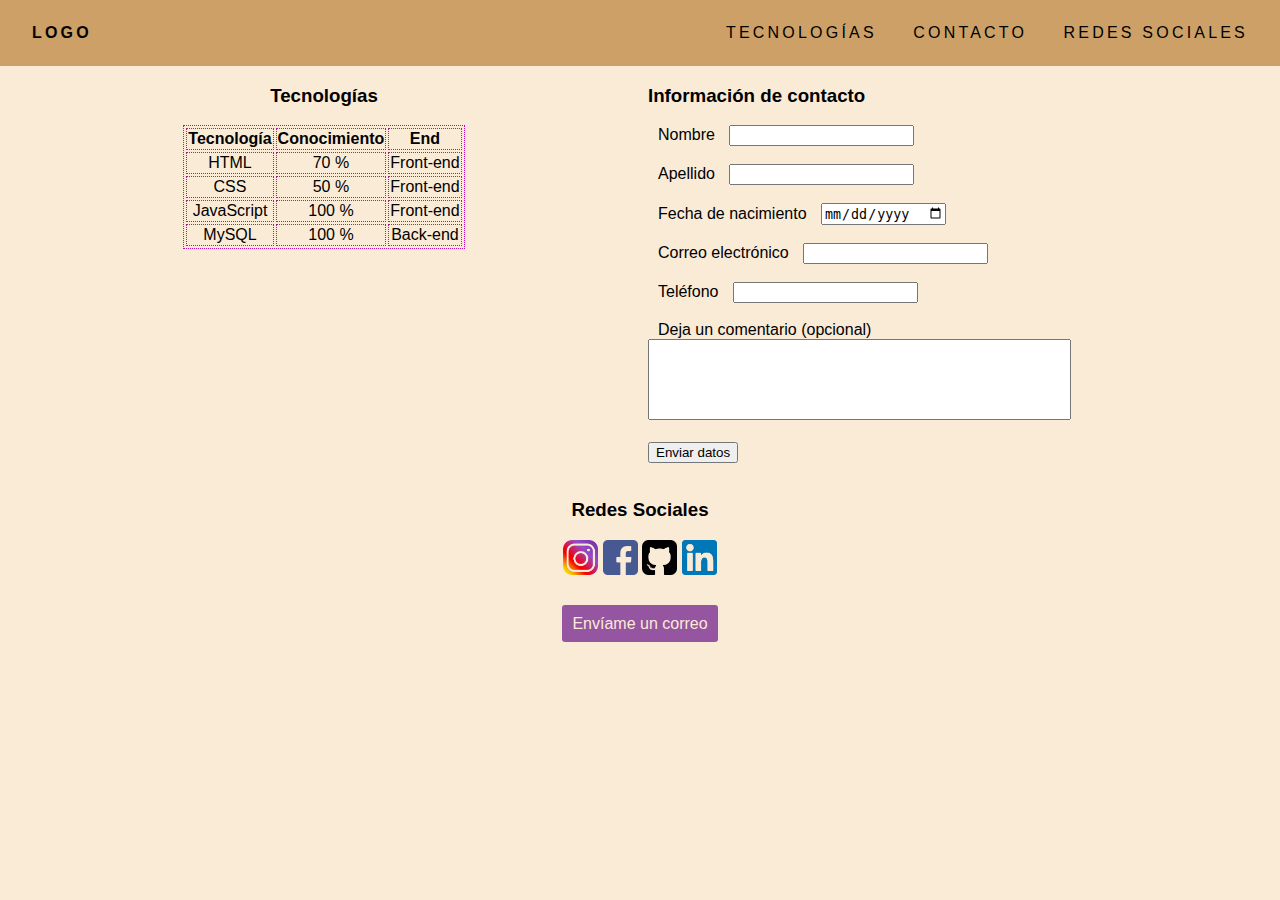
<file: index.html>
<!DOCTYPE html>
<html lang="en">
  <head>
    <meta charset="UTF-8" />
    <meta http-equiv="X-UA-Compatible" content="IE=edge" />
    <meta name="viewport" content="width=device-width, initial-scale=1.0" />

    <title>Portafolio</title>
    <link rel="stylesheet" href="/styles/main.css" />
  </head>
  <body>
    <div class="App">
      <!-- Hacemos divisor para nuestro navbar -->
      <!-- Etiqueta de navbar  -->
      <nav>
        <!-- Divisor para nuestro logo -->
        <div class="logo">Logo</div>
        <!-- Divisor para nuestros links -->
        <div class="links">
          <a href="">Tecnologías</a>
          <a href="">Contacto</a>
          <a href="">Redes Sociales</a>
        </div>
      </nav>

      <div class="content">
        <div class="table-tec">
          <h3>Tecnologías</h3>

          <table>
            <thead>
              <tr>
                <th>Tecnología</th>
                <th>Conocimiento</th>
                <th>End</th>
              </tr>
            </thead>

            <tbody>
              <tr>
                <td>HTML</td>
                <td>70 %</td>
                <td>Front-end</td>
              </tr>
              <tr>
                <td>CSS</td>
                <td>50 %</td>
                <td>Front-end</td>
              </tr>
              <tr>
                <td>JavaScript</td>
                <td>100 %</td>
                <td>Front-end</td>
              </tr>
              <tr>
                <td>MySQL</td>
                <td>100 %</td>
                <td>Back-end</td>
              </tr>
            </tbody>
          </table>
        </div>

        <div class="contact-form">
          <h3>Información de contacto</h3>

          <form>
            <label for="fname">Nombre</label>
            <input type="text" id="fname" /><br /><br />

            <label for="lname">Apellido</label>
            <input type="text" id="lname" /><br /><br />

            <label for="age">Fecha de nacimiento</label>
            <input type="date" id="age" /><br /><br />

            <label for="mail">Correo electrónico</label>
            <input type="email" id="mail" /><br /><br />

            <label for="phone">Teléfono</label>
            <input type="tel" id="phone" /><br /><br />

            <label for="mensaje">Deja un comentario (opcional)</label><br />
            <textarea id="mensaje" rows="5" cols="50"></textarea>

            <br /><br />

            <input type="submit" value="Enviar datos" />
          </form>

          <br />
        </div>
      </div>

      <footer class="main-footer">
        <h3>Redes Sociales</h3>

        <a href="https://www.instagram.com/mariana.raac/" target="_blank">
          <img src="/public/icons/Instagram.png" height="35px" class="redes" />
        </a>

        <a
          href="https://www.facebook.com/profile.php?id=100072406339002"
          target="_blank"
        >
          <img src="/public/icons/Facebook.png" height="35px" class="redes" />
        </a>

        <a href="https://github.com/marianaAcosta9" target="_blank">
          <img src="/public/icons/Github.png" height="35px" class="redes" />
        </a>

        <a
          href="https://www.linkedin.com/in/mariana-rm-acosta/"
          target="_blank"
        >
          <img src="/public/icons/Linkedin.png" height="35px" class="redes" />
        </a>

        <br /><br /><br />

        <a href="mailto:maria.ramirezacosta9@gmail.com" class="mail"
          >Envíame un correo</a
        >

        <br /><br />
      </footer>
    </div>

    <script src="/js/main.js"></script>
  </body>
</html>
</file>
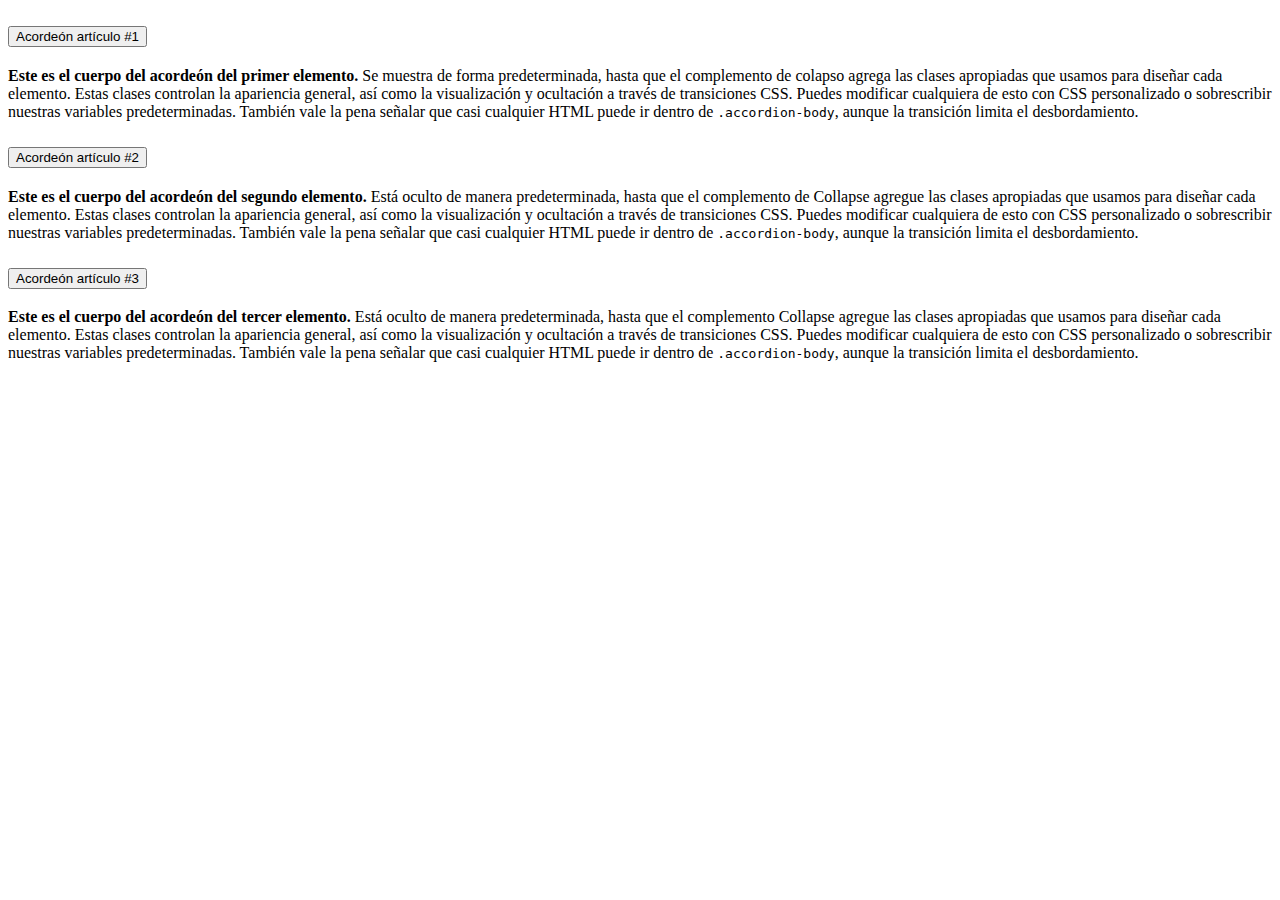
<file: ejemplo.html>
<!DOCTYPE html>
<html lang="en">
<head>
  <meta charset="UTF-8">
  <meta http-equiv="X-UA-Compatible" content="IE=edge">
  <meta name="viewport" content="width=device-width, initial-scale=1.0">  
  <link href="https://cdn.jsdelivr.net/npm/bootstrap@5.1.3/dist/css/bootstrap.min.css" rel="stylesheet" integrity="sha384-1BmE4kWBq78iYhFldvKuhfTAU6auU8tT94WrHftjDbrCEXSU1oBoqyl2QvZ6jIW3" crossorigin="anonymous">
  <script src="https://cdn.jsdelivr.net/npm/bootstrap@5.1.3/dist/js/bootstrap.bundle.min.js" integrity="sha384-ka7Sk0Gln4gmtz2MlQnikT1wXgYsOg+OMhuP+IlRH9sENBO0LRn5q+8nbTov4+1p" crossorigin="anonymous"></script>
  <title>Document</title>
</head>
<body>
  <div class="container">
    <div class="row">
      <div class="col">
        
        <div class="accordion" id="accordionExample">
          <div class="accordion-item">
            <h2 class="accordion-header" id="headingOne">
              <button class="accordion-button" type="button" data-bs-toggle="collapse" data-bs-target="#collapseOne" aria-expanded="true" aria-controls="collapseOne">
                Acordeón artículo #1
              </button>
            </h2>
            <div id="collapseOne" class="accordion-collapse collapse show" aria-labelledby="headingOne" data-bs-parent="#accordionExample">
              <div class="accordion-body">
                <strong>Este es el cuerpo del acordeón del primer elemento.</strong> Se muestra de forma predeterminada, hasta que el complemento de colapso agrega las clases apropiadas que usamos para diseñar cada elemento. Estas clases controlan la apariencia general, así como la visualización y ocultación a través de transiciones CSS. Puedes modificar cualquiera de esto con CSS personalizado o sobrescribir nuestras variables predeterminadas. También vale la pena señalar que casi cualquier HTML puede ir dentro de <code>.accordion-body</code>, aunque la transición limita el desbordamiento.
              </div>
            </div>
          </div>
          <div class="accordion-item">
            <h2 class="accordion-header" id="headingTwo">
              <button class="accordion-button collapsed" type="button" data-bs-toggle="collapse" data-bs-target="#collapseTwo" aria-expanded="false" aria-controls="collapseTwo">
                Acordeón artículo #2
              </button>
            </h2>
            <div id="collapseTwo" class="accordion-collapse collapse" aria-labelledby="headingTwo" data-bs-parent="#accordionExample">
              <div class="accordion-body">
                <strong>Este es el cuerpo del acordeón del segundo elemento.</strong> Está oculto de manera predeterminada, hasta que el complemento de Collapse agregue las clases apropiadas que usamos para diseñar cada elemento. Estas clases controlan la apariencia general, así como la visualización y ocultación a través de transiciones CSS. Puedes modificar cualquiera de esto con CSS personalizado o sobrescribir nuestras variables predeterminadas. También vale la pena señalar que casi cualquier HTML puede ir dentro de <code>.accordion-body</code>, aunque la transición limita el desbordamiento.
              </div>
            </div>
          </div>
          <div class="accordion-item">
            <h2 class="accordion-header" id="headingThree">
              <button class="accordion-button collapsed" type="button" data-bs-toggle="collapse" data-bs-target="#collapseThree" aria-expanded="false" aria-controls="collapseThree">
                Acordeón artículo #3
              </button>
            </h2>
            <div id="collapseThree" class="accordion-collapse collapse" aria-labelledby="headingThree" data-bs-parent="#accordionExample">
              <div class="accordion-body">
                <strong>Este es el cuerpo del acordeón del tercer elemento.</strong> Está oculto de manera predeterminada, hasta que el complemento Collapse agregue las clases apropiadas que usamos para diseñar cada elemento. Estas clases controlan la apariencia general, así como la visualización y ocultación a través de transiciones CSS. Puedes modificar cualquiera de esto con CSS personalizado o sobrescribir nuestras variables predeterminadas. También vale la pena señalar que casi cualquier HTML puede ir dentro de <code>.accordion-body</code>, aunque la transición limita el desbordamiento.
              </div>
            </div>
          </div>
        </div>

      </div>
      
    </div>
  </div>
</body>
</html>
</file>
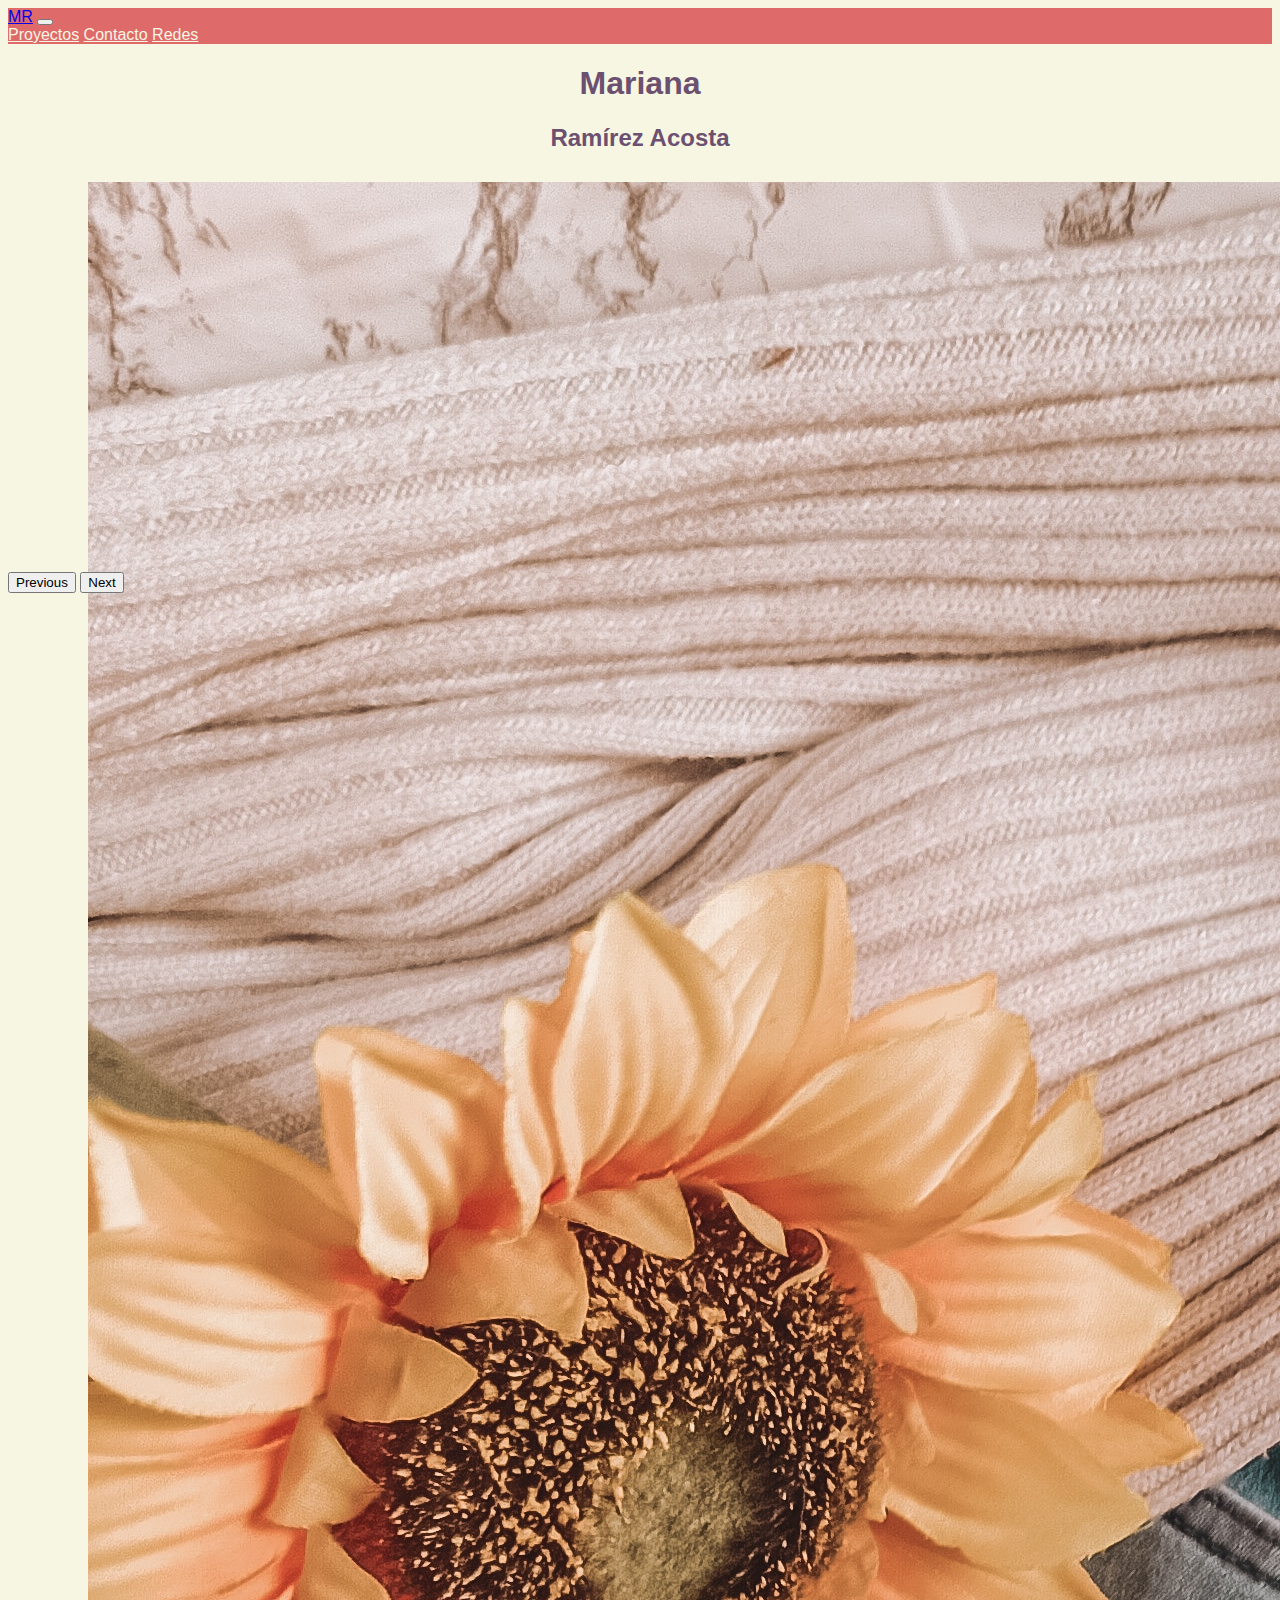
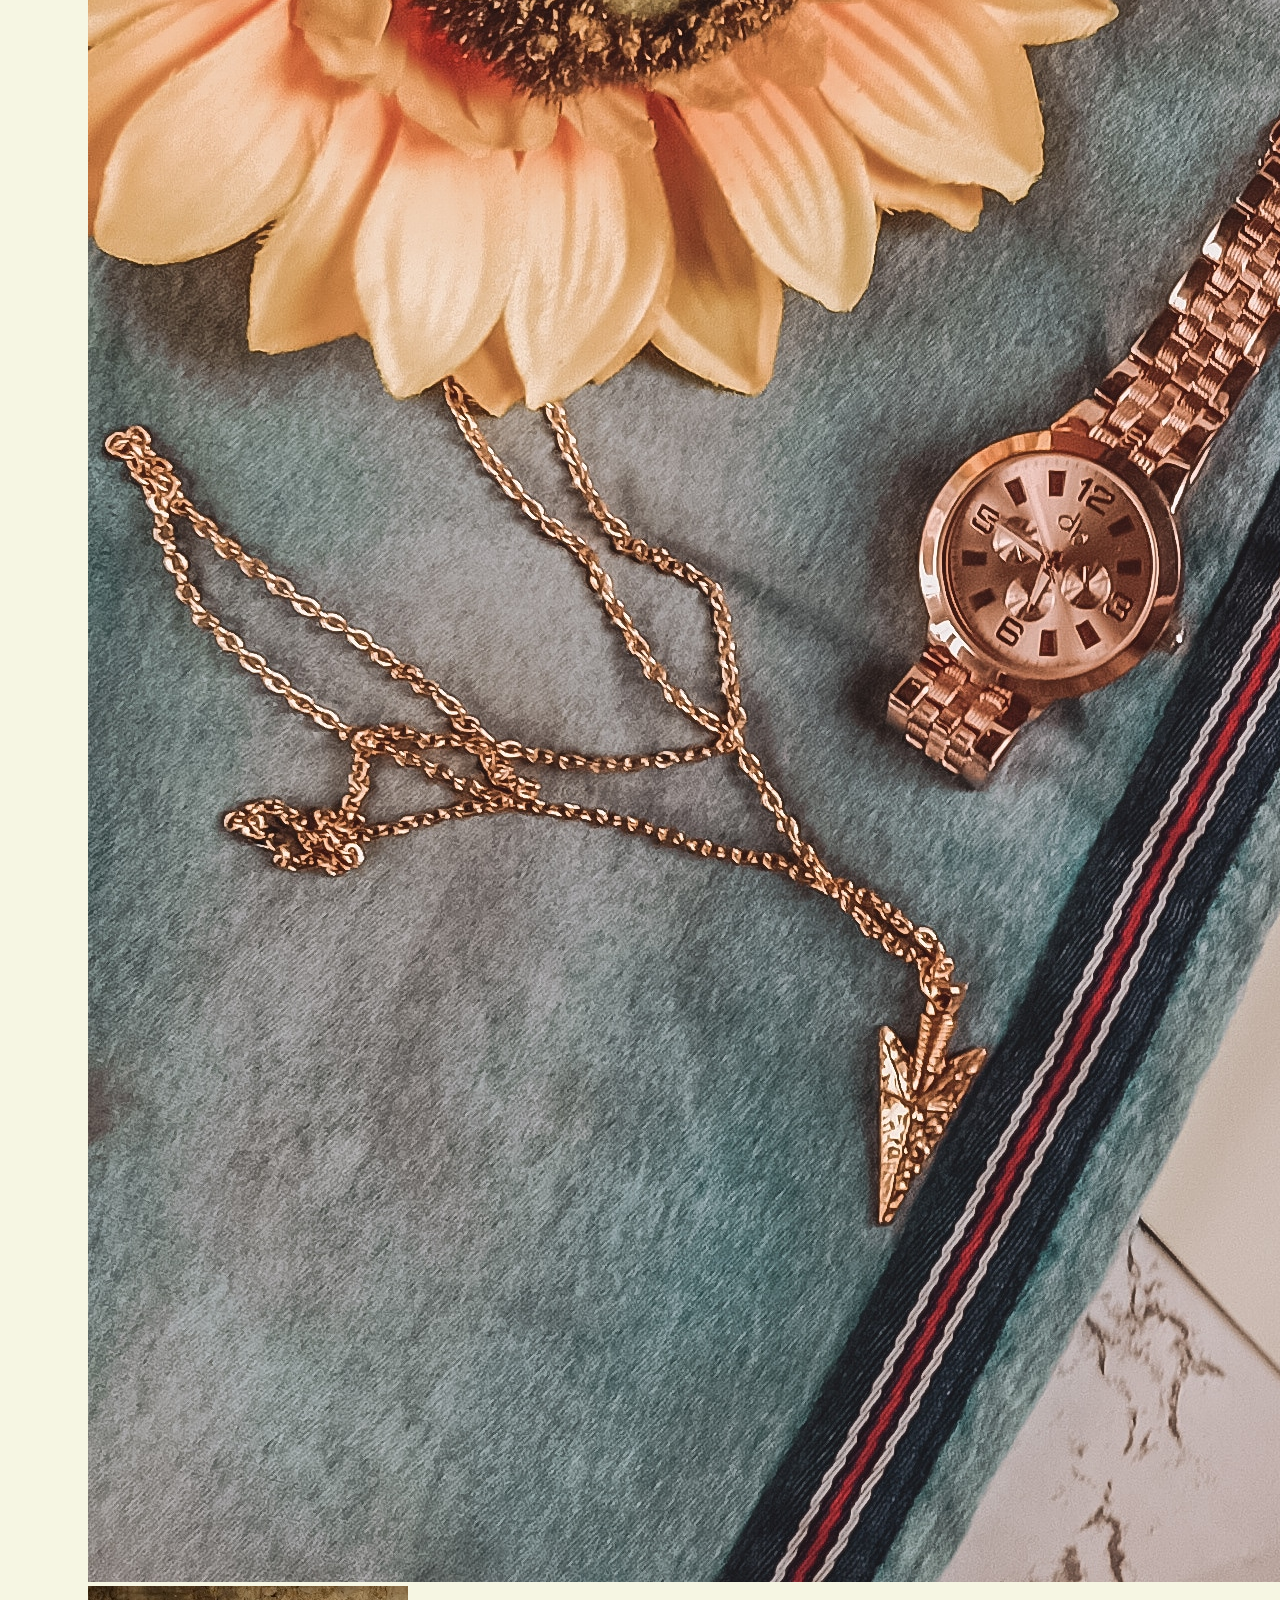
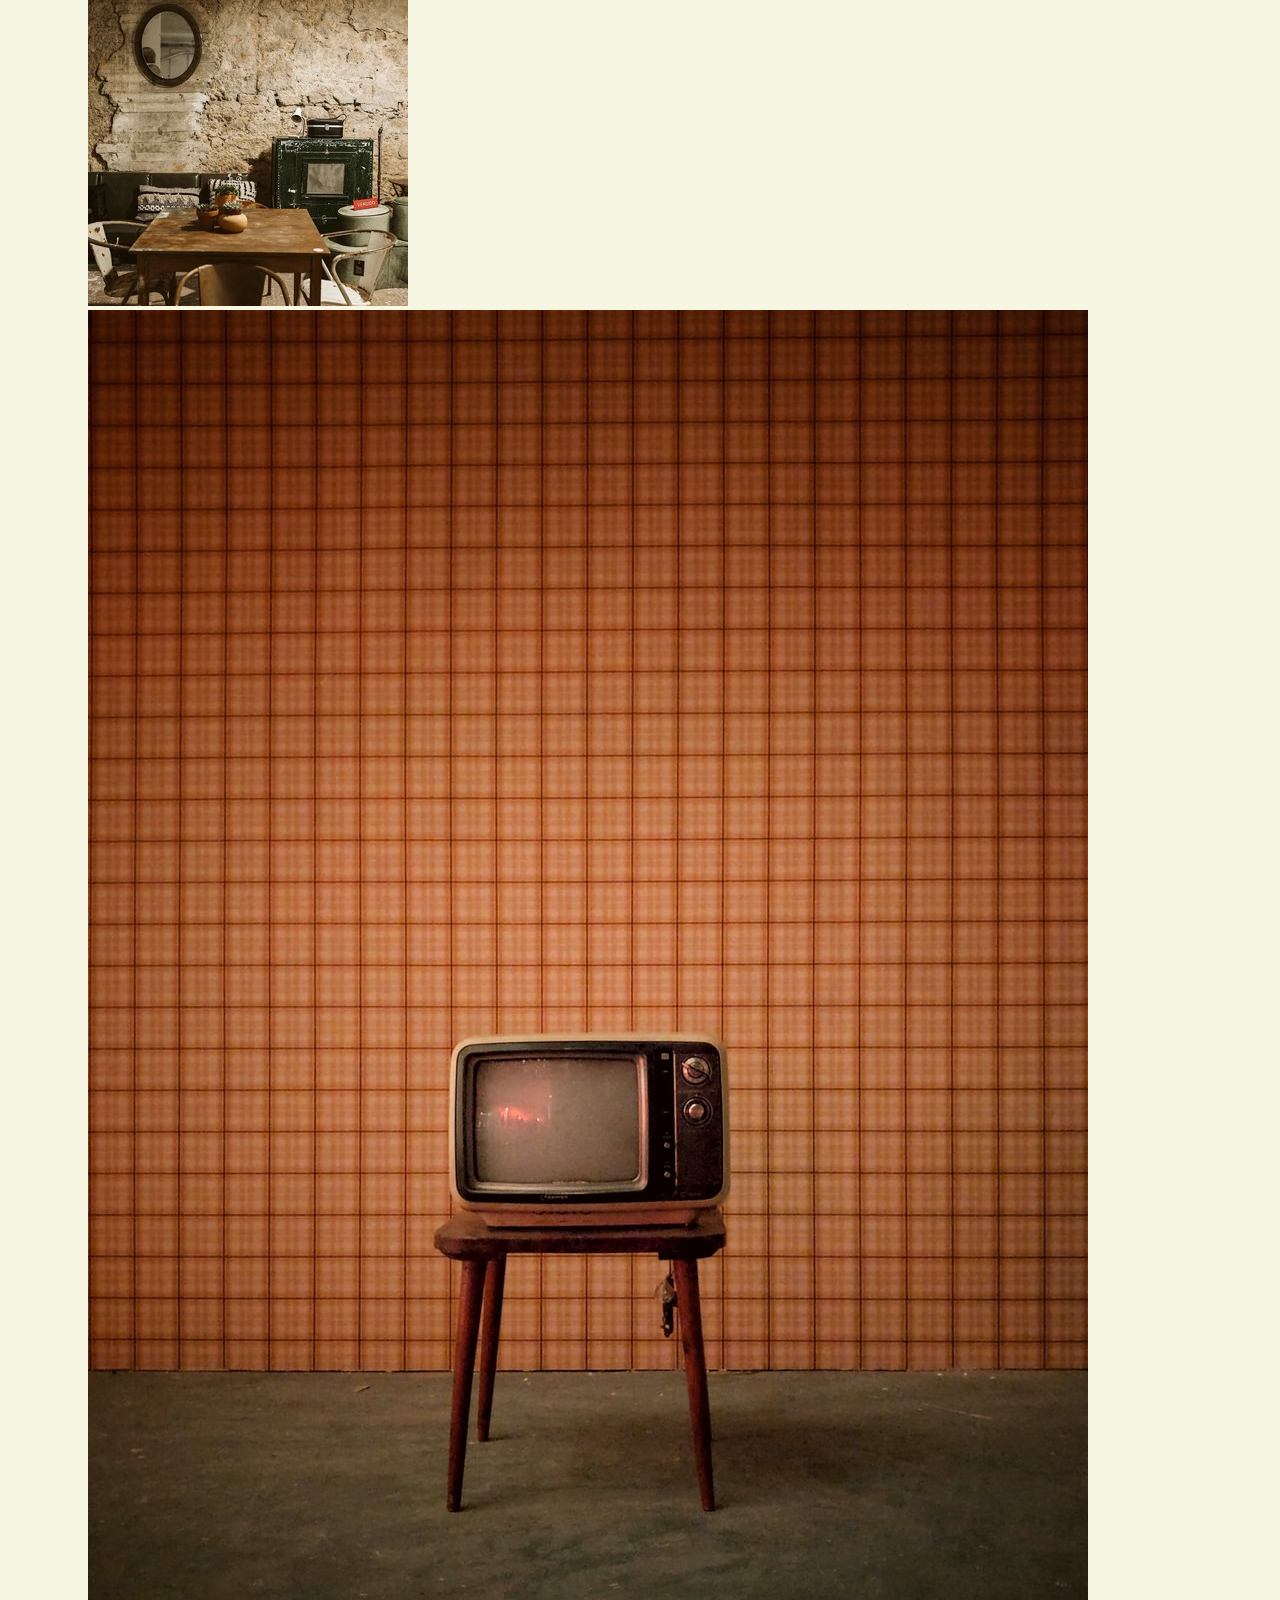
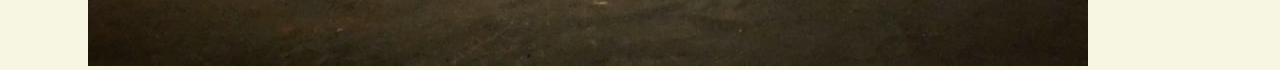
<file: portafolioNuevo.html>
<!DOCTYPE html>
<html lang="en">
  <head>
    <meta charset="UTF-8" />
    <meta http-equiv="X-UA-Compatible" content="IE=edge" />
    <meta name="viewport" content="width=device-width, initial-scale=1.0" />
    <title>Portafolio Mariana</title>
    <!-- CSS only -->
    <link
      href="https://cdn.jsdelivr.net/npm/bootstrap@5.2.0/dist/css/bootstrap.min.css"
      rel="stylesheet"
      integrity="sha384-gH2yIJqKdNHPEq0n4Mqa/HGKIhSkIHeL5AyhkYV8i59U5AR6csBvApHHNl/vI1Bx"
      crossorigin="anonymous"
    />
    <link rel="stylesheet" href="/styles/portafolio.css">
  </head>

  <body>
    <!--NavBar-->
    <nav class="navbar navbar-expand-lg navbar-light bg-light">
      <div class="container-fluid">
        <a class="navbar-brand" href="#">MR</a>
        <button
          class="navbar-toggler"
          type="button"
          data-bs-toggle="collapse"
          data-bs-target="#navbarNavAltMarkup"
          aria-controls="navbarNavAltMarkup"
          aria-expanded="false"
          aria-label="Toggle navigation"
        >
          <span class="navbar-toggler-icon"></span>
        </button>
        <div class="collapse navbar-collapse" id="navbarNavAltMarkup">
          <div class="navbar-nav">
            <a class="nav-link active" aria-current="page" href="#"
              >Proyectos</a
            >
            <a class="nav-link" href="#">Contacto</a>
            <a class="nav-link" href="#">Redes</a>
          </div>
        </div>
      </div>
    </nav>
    <!--My name-->
    <div class="myName">
      <h1 id="name">Mariana</h1>
      <h2 id="lastname">Ramírez Acosta</h2>
    </div>
    <!--Carousel-->
    <div id="carouselExampleInterval" class="carousel slide" data-bs-ride="carousel">
        <div class="carousel-inner">
          <div class="carousel-item active" data-bs-interval="10000">
            <img src="/public/images/Img1.jpg" class="d-block w-100" alt="...">
          </div>
          <div class="carousel-item" data-bs-interval="2000">
            <img src="/public/images/img2.jpeg" class="d-block w-100" alt="...">
          </div>
          <div class="carousel-item">
            <img src="/public/images/img3.jpg" class="d-block w-100" alt="...">
          </div>
        </div>
        <button class="carousel-control-prev" type="button" data-bs-target="#carouselExampleInterval" data-bs-slide="prev">
          <span class="carousel-control-prev-icon" aria-hidden="true"></span>
          <span class="visually-hidden">Previous</span>
        </button>
        <button class="carousel-control-next" type="button" data-bs-target="#carouselExampleInterval" data-bs-slide="next">
          <span class="carousel-control-next-icon" aria-hidden="true"></span>
          <span class="visually-hidden">Next</span>
        </button>
      </div>

    <!-- JavaScript Bundle with Popper -->
    <script
      src="https://cdn.jsdelivr.net/npm/bootstrap@5.2.0/dist/js/bootstrap.bundle.min.js"
      integrity="sha384-A3rJD856KowSb7dwlZdYEkO39Gagi7vIsF0jrRAoQmDKKtQBHUuLZ9AsSv4jD4Xa"
      crossorigin="anonymous"
    ></script>
  </body>
</html>
</file>
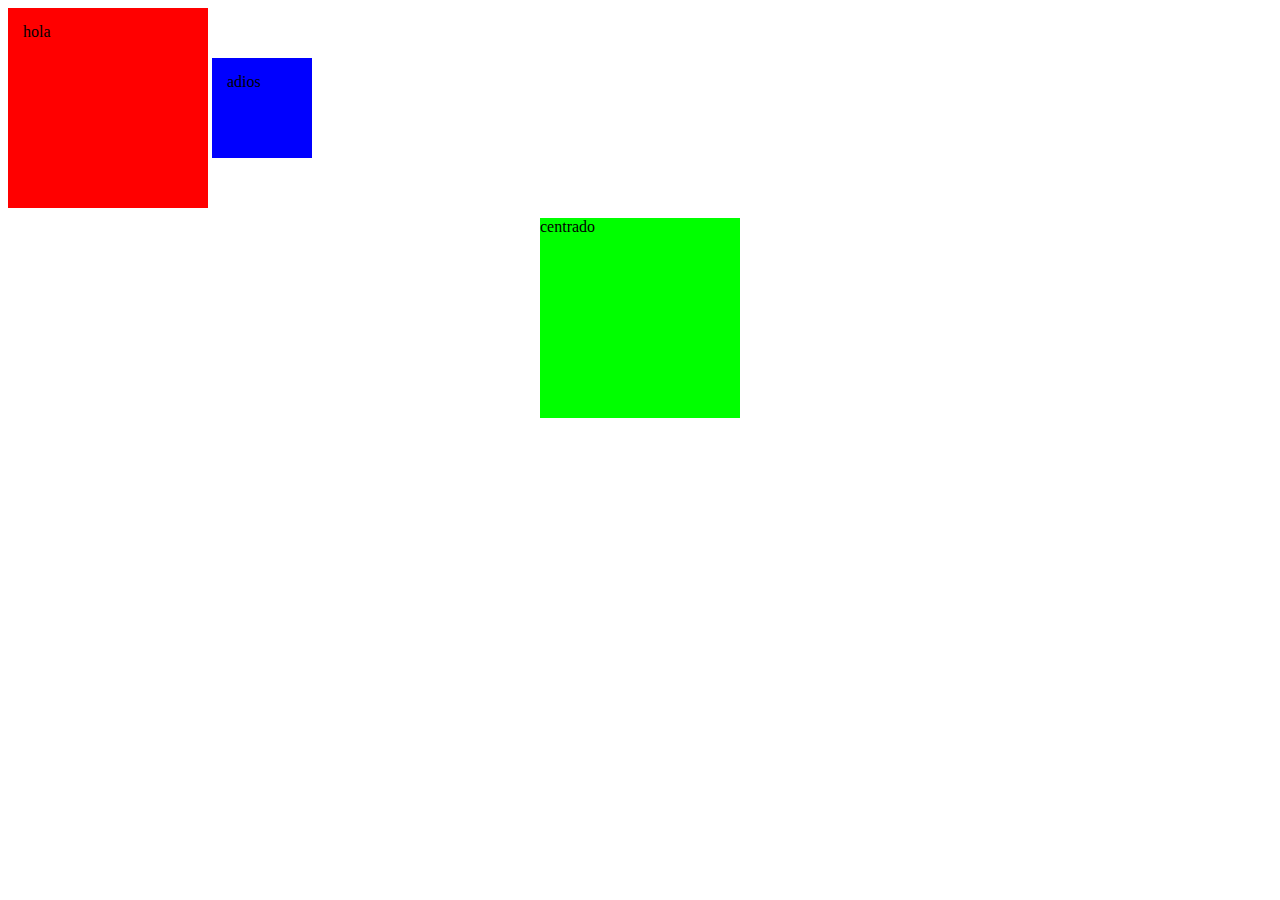
<file: Practica/box-sizing.html>
<!DOCTYPE html>
<html lang="en">
<head>
    <meta charset="UTF-8">
    <meta http-equiv="X-UA-Compatible" content="IE=edge">
    <meta name="viewport" content="width=}, initial-scale=1.0">
    <title>Document</title>
    <style>
        * {
            box-sizing: border-box;
        }
        .container div {
            display: inline-block;
            vertical-align: middle;
            padding: 15px;
        }
        .uno {
            background-color: #F00;
            height: 200px;
            width: 200px;
        }

        .dos {
            background-color: #00F;
            height: 100px;
            width: 100px;
        }

        .centered {
            background-color: #0F0;
            width: 200px;
            height: 200px;
            margin: 10px auto;
        }
    </style>
</head>
<body>
    <div class="container">
        <div class="uno">hola</div>
        <div class="dos">adios</div>
    </div>

    <div class="centered">centrado</div>
</body>
</html>
</file>
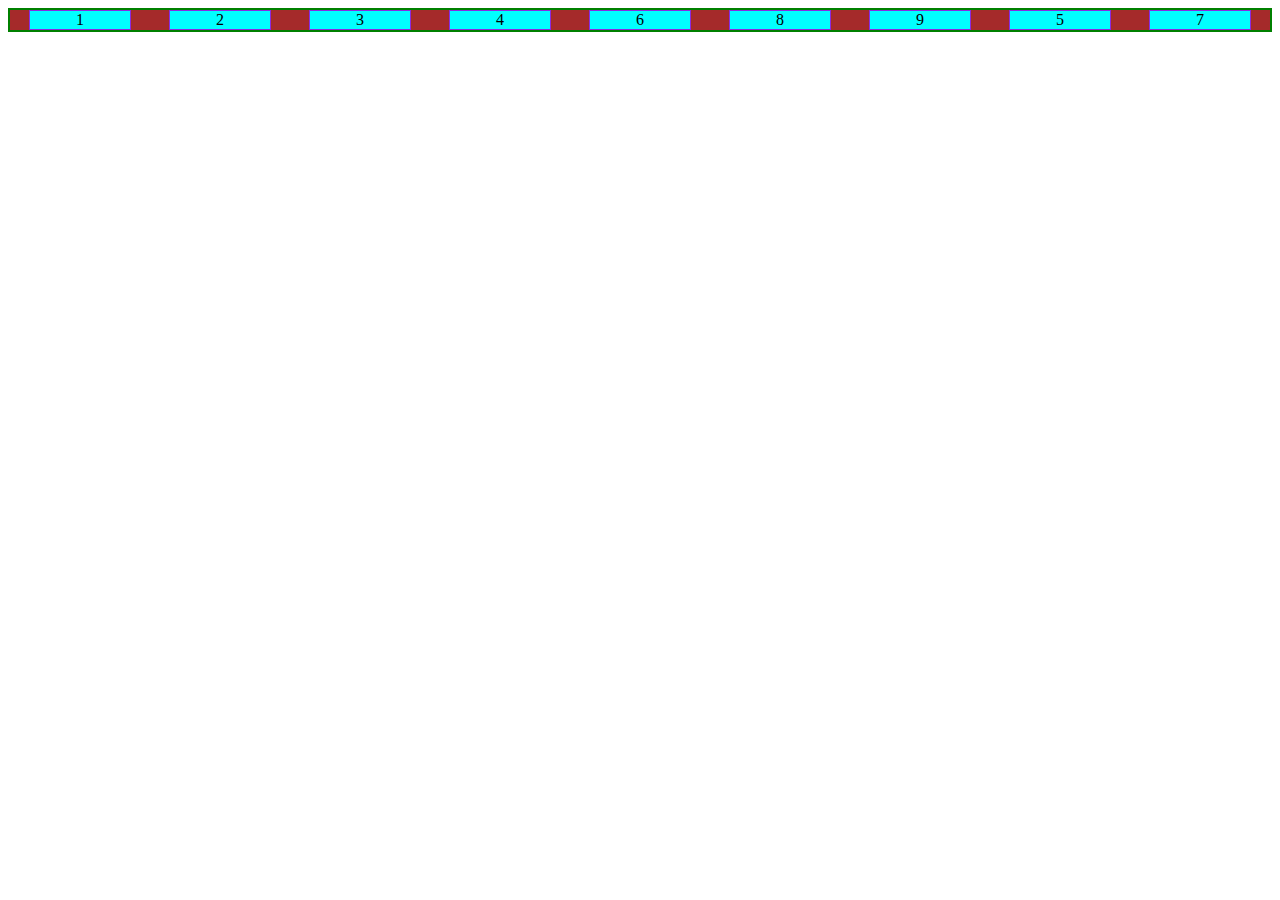
<file: Practica/flex.html>
<!DOCTYPE html>
<html lang="en">
<head>
    <meta charset="UTF-8">
    <meta http-equiv="X-UA-Compatible" content="IE=edge">
    <meta name="viewport" content="width=device-width, initial-scale=1.0">
    <title>Document</title>

<style>
    .flex-container {
        display: flex; /*Pone de manera horizontal todo*/
        justify-content: space-around; /*divide el contenido entre todo el espacio que haya en la pantalla*/
        background-color: brown;
        border: 2px solid green;
        flex-direction: row;
        flex-wrap: wrap; /*Los elementos se van acomodando según el tamaño de la página, si se hace más pequeña, se bajan*/

    }

    .flex-container div {
        background-color: aqua;
        width: 100px;
        text-align: center;
        border: 1px solid blueviolet;
    }
</style>

</head>
<body>

    <div class="flex-container">
        <div>1</div>
        <div>2</div>
        <div>3</div>
        <div>4</div>
        <div style="order: 1;">5</div> <!--Esto se hace si quieres cambiar este número hasta el final, por que por default todos tienen número 0, entonces si le pones 1, automáticamente se va hasta el final de la fila. Aunque esto no debe utilizarse mas que en situaciones muy específicas pues es mejor acomodar los div en el orden que se quiere que aparezcan-->
        <div>6</div>
        <div style="order: 2;">7</div>
        <div>8</div>
        <div>9</div>
    </div>
    
</body>
</html>
</file>
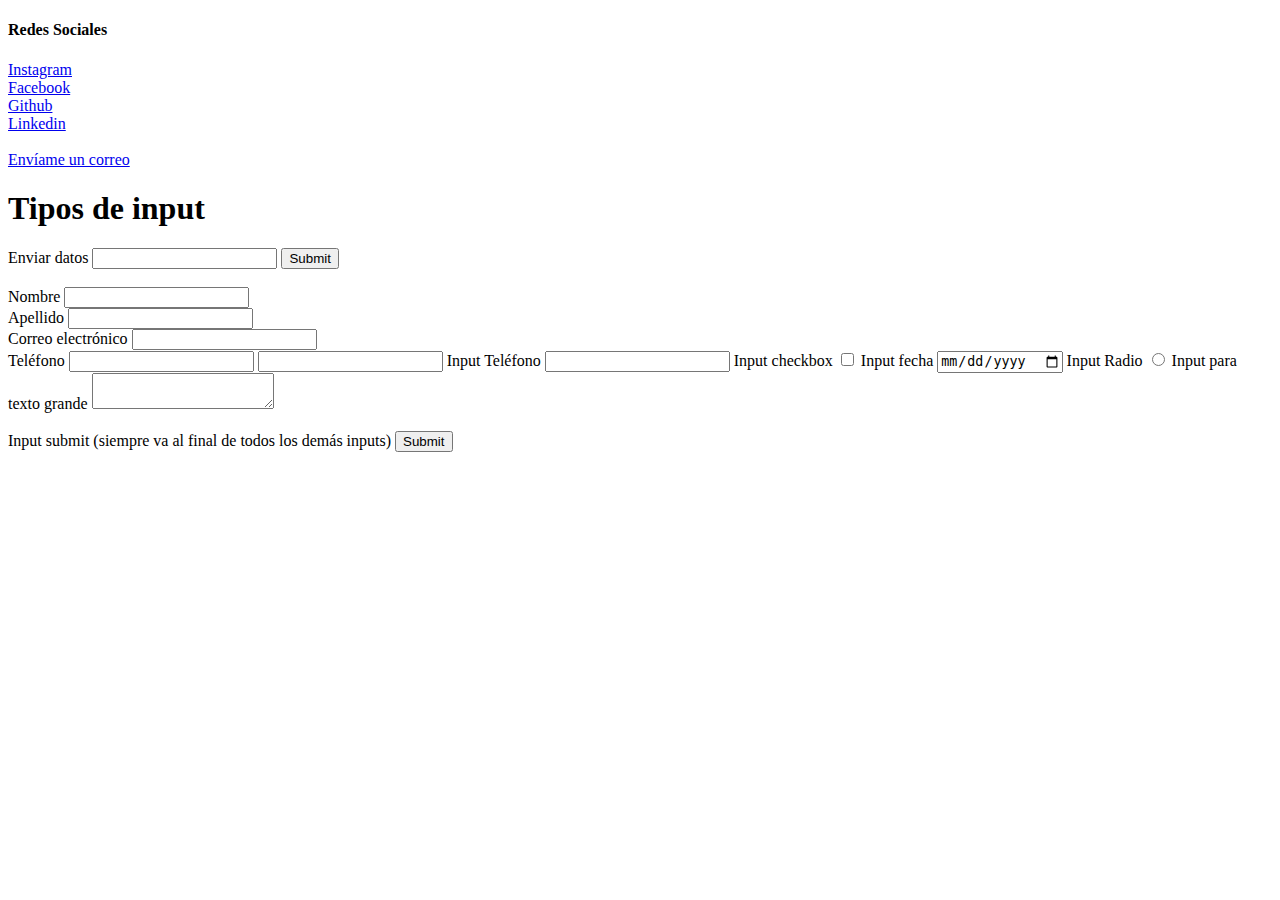
<file: Practica/formularios.html>
<!DOCTYPE html>
<html lang="en">
<head>
    <meta charset="UTF-8">
    <meta http-equiv="X-UA-Compatible" content="IE=edge">
    <meta name="viewport" content="width=device-width, initial-scale=1.0">
    <title>Document</title>

</head>
<body>
    <h4>Redes Sociales</h4>
    
    <a href="https://www.instagram.com/mariana.raac/" target="_blank">Instagram</a>

    <br>

    <a href="https://www.facebook.com/profile.php?id=100072406339002" target="_blank">Facebook</a>

    <br>

    <a href="https://github.com/marianaAcosta9" target="_blank">Github</a>

    <br>

    <a href="https://www.linkedin.com/in/mariana-ram%C3%ADrez-acosta-297201246/" target="_blank">Linkedin</a>

    <br>
    <br>

    <a href="mailto:maria.ramirezacosta9@gmail.com">Envíame un correo</a>

<!--Tipos de input-->

<h1>Tipos de input</h1>

<form action="https://www.google.com/" method="get">
    <submit>Enviar datos</submit>
    <input type="text">
    <input type="submit" value="Submit">

</form>

<br>

<form>
    <label for="fname">Nombre</label> <!--Se debe poner label para especificar la etiqueta del input. Y debe ponerse un id, que debe coincidir igual que en el input para saber que hace referencia a ese input específicamente-->
    <input type="text" id="fname"><br>

    <label for="lname">Apellido</label>
    <input type="text" id="lname"><br>

    <label for="mail">Correo electrónico</label>
    <input type="email" id="mail"><br>

    <label for="phone">Teléfono</label>
    <input type="tel" id="phone">


    <input type="password">
    Input Teléfono
    <input type="number">
    Input checkbox
    <input type="checkbox">
    Input fecha
    <input type="date">
    Input Radio
    <input type="radio">
    Input para texto grande
    <textarea></textarea>
    <br>
    <br>
    Input submit (siempre va al final de todos los demás inputs)
    <input type="submit"><!--Este input sigue la acción que se especifica en form.
    
    La diferencia entre un botón <button> y un submit -->
</form>
    
</body>
</html>
</file>
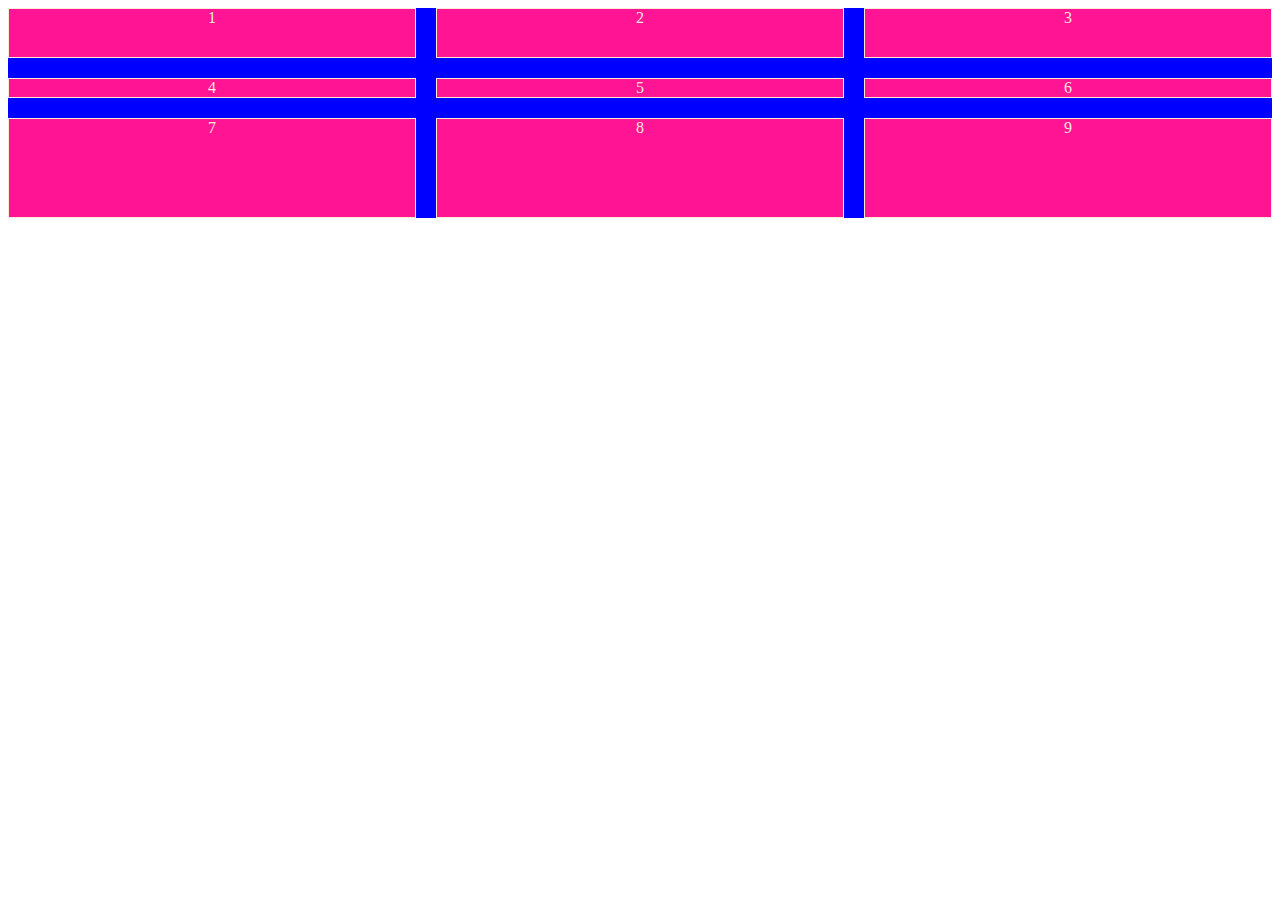
<file: Practica/grid.html>
<!DOCTYPE html>
<html lang="en">
<head>
    <meta charset="UTF-8">
    <meta http-equiv="X-UA-Compatible" content="IE=edge">
    <meta name="viewport" content="width=, initial-scale=1.0">
    <title>Document</title>

    <style>
        .grid-container {
            display: grid;
            background-color: blue;
            grid-template-columns: auto auto auto; /* Divide todos los elementos en 3 columnas o las que se establezcan*/
            grid-template-rows: 50px auto 100px;
           
          
            gap: 20px; /*Define el espacio entre cada fila y elemento de la columna*/
           /* column-gap: 40px; /* Define espacio entre cada columna*/
           /* row-gap: 40px; /* Define el espacio entre cada fila*/
        }
/* De grid container, aplicar estilos a todos los div que estén ahí adentro*/
        .grid-container div {
            text-align: center;
            background-color: deeppink;
            color: antiquewhite;
            border: 1px solid antiquewhite;
        }
    </style>
</head>
<body>
    <div class="grid-container">
        <div class="item1">1</div>
        <div class="item2">2</div>
        <div class="item3">3</div>
        <div class="item4">4</div>
        <div class="item5">5</div>
        <div class="item6">6</div>
        <div class="item7">7</div>
        <div class="item8">8</div>
        <div class="item9">9</div>
       <!-- <div class="item10">10</div> -->
    </div>
</body>
</html>
</file>
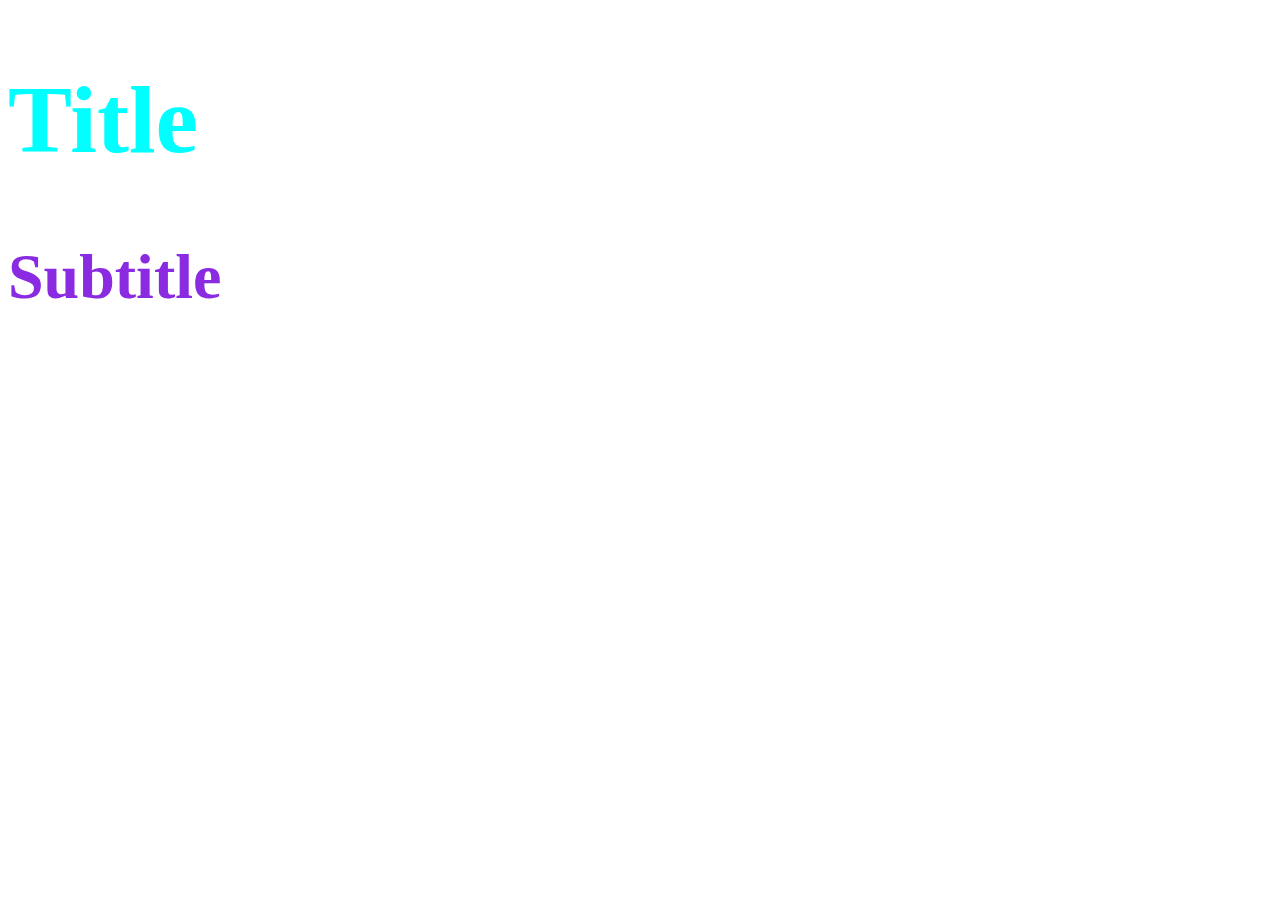
<file: Practica/media.query.html>
<!DOCTYPE html>
<html lang="en">
<head>
    <meta charset="UTF-8">
    <meta http-equiv="X-UA-Compatible" content="IE=edge">
    <meta name="viewport" content="width=device-width, initial-scale=1.0">
    <title>Document</title>

    <style>
        body {
            color: blueviolet;
        }

        .title {
            font-size: 6rem;
        }

        .subtitle {
            font-size: 4rem;
        }

        @media (orientation: landscape) {
            .title {
                color: aqua;
            } 
        }/* Cuando la pantalla es horizontal, se pinta el título de azul, si es vertical, se deja el color normal establecido en body*/

        @media (orientation: landscape) and (max-width: 700px) {
            .subtitle {
                color: rgb(209, 246, 25);
            } 
        }/* Cuando la pantalla es un ancho menor a 700px y además es orientación horizontal, se pinta el subtítulo de amarillo, si una de esas condiciones no sirve, se deja el color normal establecido en body*/



        

        /*@media (max-width: 570px) {
            body {
                color: blue;
            }
        }Hace referencia al tamaño de la pantalla donde el usuario está viendo todo. Quiere decir que si la pantalla es menor de 700 px, entonces se toman los estilos dentro de media. EN este caso las letras se cambiarían azules si la pantalla es menor. */

    </style>

</head>
<body>
    <h1 class="title">Title</h1>
    <h2 class="subtitle">Subtitle</h2>
    
</body>
</html>
</file>
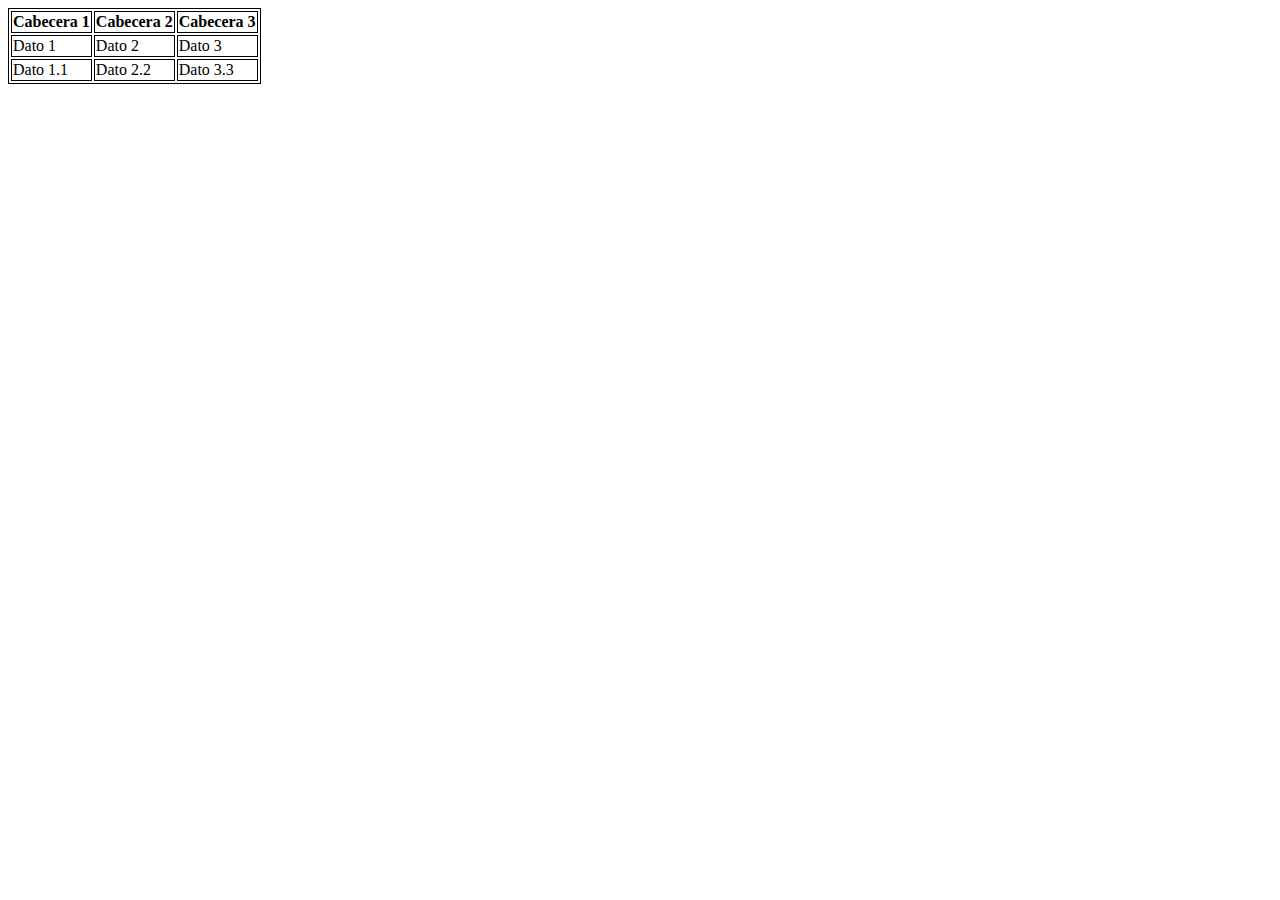
<file: Practica/tabla1.html>
<!DOCTYPE html>
<html lang="en">
<head>
    <meta charset="UTF-8">
    <meta http-equiv="X-UA-Compatible" content="IE=edge">
    <meta name="viewport" content="width=device-width, initial-scale=1.0">
    <title>Document</title>

    <style>
        table, th, td {
            border: 1px solid black;
        }
    </style>
</head>
<body>
    <table>
        <tr>
            <th>Cabecera 1</th>
            <th>Cabecera 2</th>
            <th>Cabecera 3</th>
        </tr>
        <tr>
            <td>Dato 1</td>
            <td>Dato 2</td>
            <td>Dato 3</td>
        </tr>
        <tr>
            <td>Dato 1.1</td>
            <td>Dato 2.2</td>
            <td>Dato 3.3</td>
        </tr>
    </table>
    
</body>
</html>
</file>
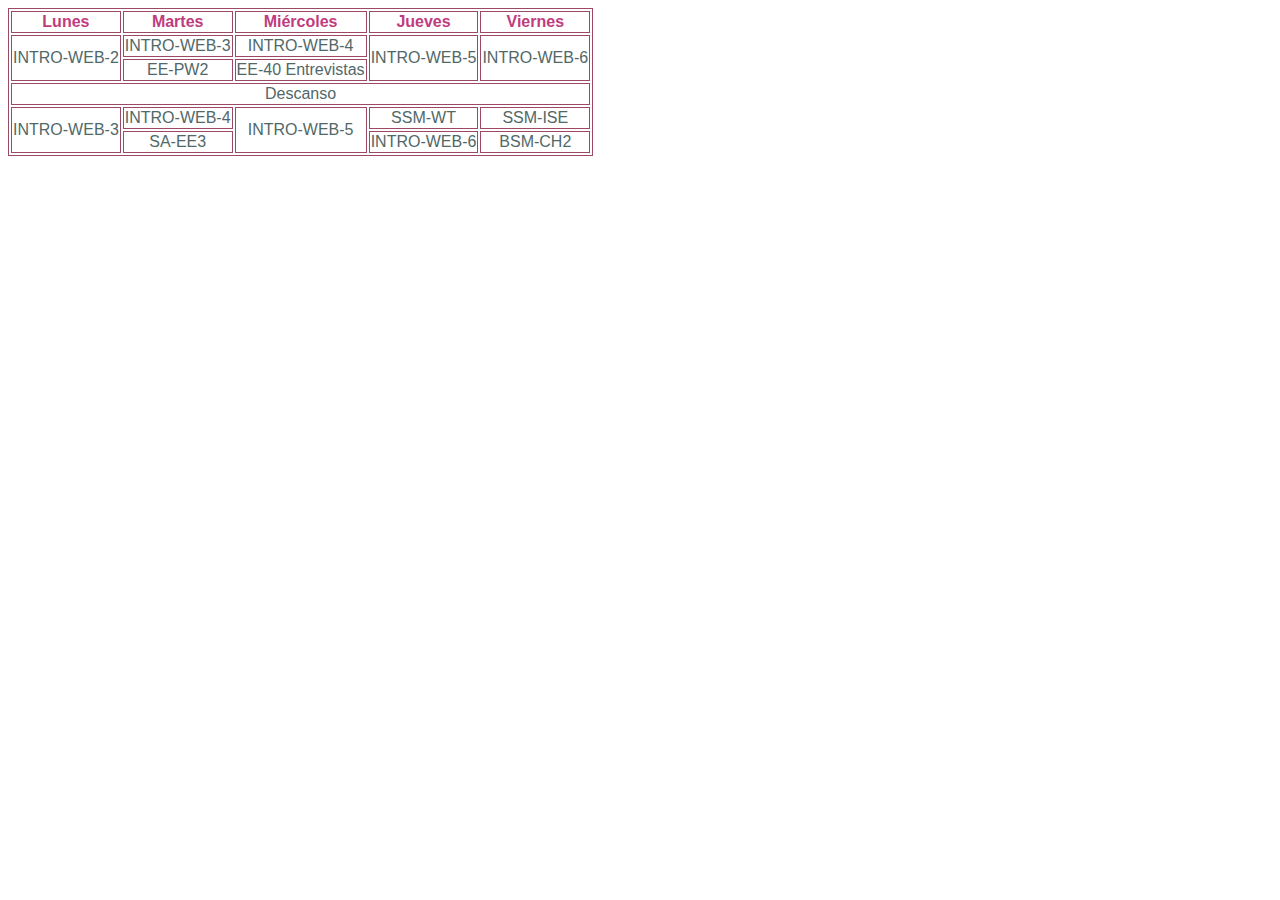
<file: Practica/tabla2.html>
<!DOCTYPE html>
<html lang="en">
<head>
    <meta charset="UTF-8">
    <meta http-equiv="X-UA-Compatible" content="IE=edge">
    <meta name="viewport" content="width=device-width, initial-scale=1.0">
    <title>Document</title>

    <style>

        body {
            font-family: 'Gill Sans', 'Gill Sans MT', Calibri, 'Trebuchet MS', sans-serif;
        }

        thead {
            color: rgb(191, 60, 126);
        }

        tbody {
            color: rgb(81, 104, 104);
        }

        table, th, td {
            border: 1px solid rgb(155, 73, 101);
            text-align: center;

        }

    </style>
</head>
<body>
    <table>
        <thead>
            <tr>
                <th>Lunes</th>
                <th>Martes</th>
                <th>Miércoles</th>
                <th>Jueves</th>
                <th>Viernes</th>
            </tr>
        </thead>
        <tbody>
            <tr>
                <td rowspan="2">INTRO-WEB-2</td>
                <td>INTRO-WEB-3</td>
                <td>INTRO-WEB-4</td>
                <td rowspan="2">INTRO-WEB-5</td>
                <td rowspan="2">INTRO-WEB-6</td>                
            </tr>
            <tr>
                <td>EE-PW2</td>
                <td>EE-40 Entrevistas</td>
            </tr>
            <tr>
                <td colspan="5">Descanso</td>               
            </tr>
            <tr>
                <td rowspan="2">INTRO-WEB-3</td>
                <td>INTRO-WEB-4</td>
                <td rowspan="2">INTRO-WEB-5</td>
                <td>SSM-WT</td>
                <td>SSM-ISE</td>  
            </tr>
            <tr>
                <td>SA-EE3</td>
                <td>INTRO-WEB-6</td>
                <td>BSM-CH2</td>  
            </tr>
        </tbody>
    </table>
    
</body>
</html>
</file>
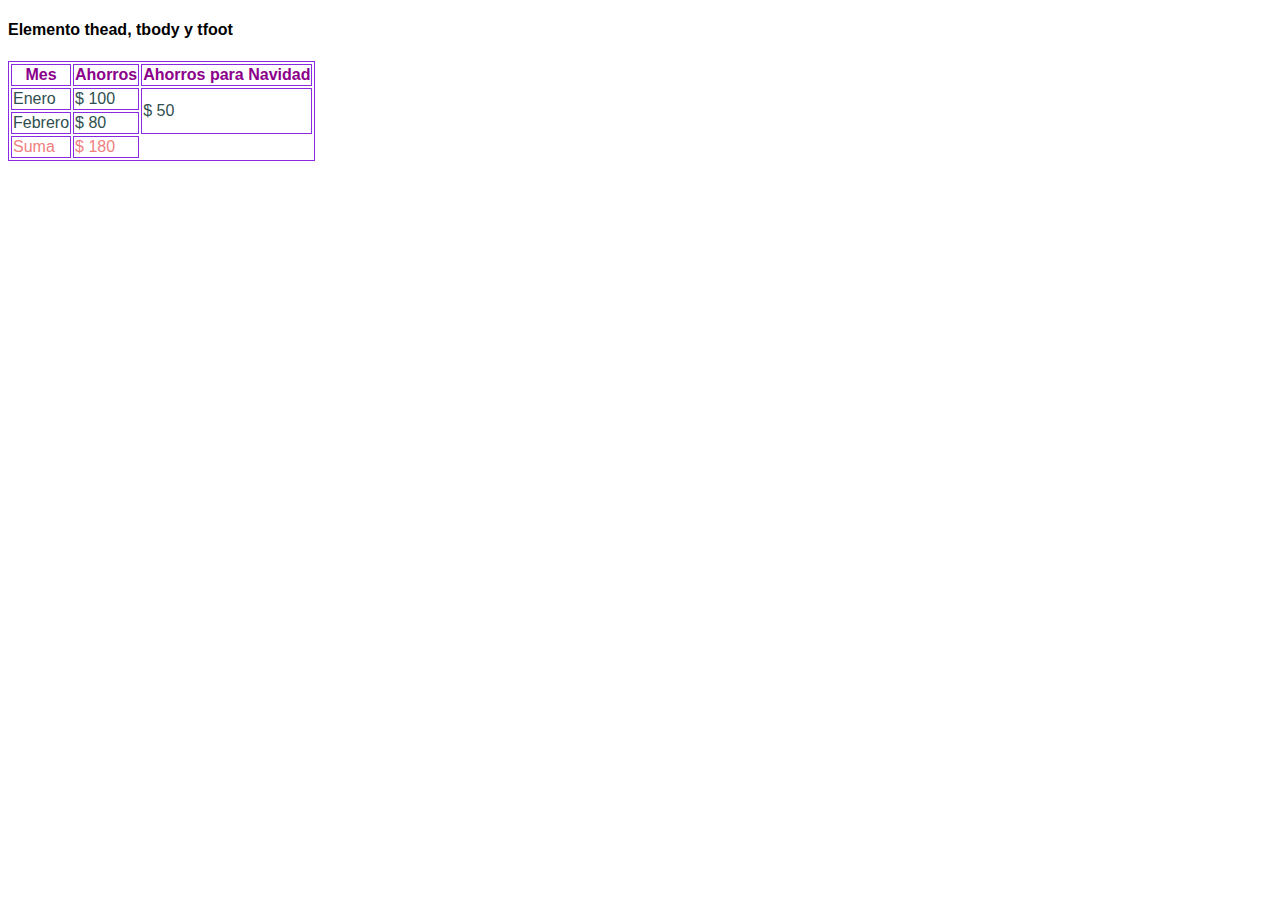
<file: Practica/tabla3.html>
<!DOCTYPE html>
<html lang="en">
<head>
    <meta charset="UTF-8">
    <meta http-equiv="X-UA-Compatible" content="IE=edge">
    <meta name="viewport" content="width=device-width, initial-scale=1.0">
    <title>Document</title>

    <style>

        body {
            font-family: 'Gill Sans', 'Gill Sans MT', Calibri, 'Trebuchet MS', sans-serif;
        }

        thead {
            color: darkmagenta;
        }

        tbody {
            color: darkslategray;
        }

        tfoot {
            color: lightcoral;
        }

        table, th, td {
            border: 1px solid blueviolet;

        }

    </style>
</head>
<body>
    <h4>Elemento thead, tbody y tfoot</h4>
    <table>
        <thead>
            <tr>
                <th>Mes</th>
                <th>Ahorros</th>
                <th>Ahorros para Navidad</th>
            </tr>
        </thead>
        <tbody>
            <tr>
                <td>Enero</td>
                <td>$ 100</td>
                <td rowspan="2">$ 50</td>
            </tr>
            <tr>
                <td>Febrero</td>
                <td>$ 80</td>
            </tr>
        </tbody>
        <tfoot>
            <tr>
                <td>Suma</td>
                <td>$ 180</td>
            </tr>
        </tfoot>
    </table>

    
</body>
</html>
</file>
<file: styles/main.css>
body {
    margin: 0;
    font-family: 'Gill Sans', 'Gill Sans MT', Calibri, 'Trebuchet MS', sans-serif;
    background-color: antiquewhite;
}

* {
    box-sizing: border-box;
}

/*Estilo del Div que engloba todos los demás div*/
.App {
    /* display: flex;
    align-items: center;
    justify-content: center;
    flex-direction: column; 
    text-align: center; */
}

/*Estilo de la barra de navegación*/
nav {
    position: sticky;
    top: 0;
    display: flex;
    flex-wrap: wrap;
    justify-content: space-between;
    padding: 1.5rem 2rem;
    background-color: rgb(204, 160, 102);
    transition: top 500ms ease-in-out;
}

/*Estilo de la etiqueta de la barra de navegación*/
nav a {
    color: black;
    text-decoration: none;
    text-transform: uppercase;
    letter-spacing: 0.2em;
}

 /*Estilo de los links de la barra de navegación*/
.links {
    /* display: flex; */
    /* margin-right: -1rem; */
}

.links a {
    /* display: inline-block; */
    /* margin: 0 1rem; */
    margin-left: 2rem;
}

/*Estilo del logo*/
.logo {
    font-weight: bold;
    letter-spacing: 0.2em;
    text-transform: uppercase;
}

.content {
    display: grid;
    grid-template-columns: 1fr 1fr;
    gap: 1rem;
    padding: 0 1rem;
}

/*Estilo de etiquetas y cajas de texto para información de contacto*/
label {
    margin: 10px;
}

input {
    margin: 10 px;
}

.table-tec {
    text-align: center;
}

.table-tec table {
    margin: auto;
}
/*Estilo de la tabla*/
table, th, td {
    border: 1px dotted rgb(195, 11, 173);
    text-align: center;
}

/*Estilo botón de "envíame un correo"*/
.mail {
    padding: 10px;
    background-color: rgb(150, 85, 160);
    border-radius: 3px;
    text-decoration: none;
    color: antiquewhite;
}

textarea {
    resize: none;
}

.main-footer {
    text-align: center;
}

.main-footer a {
    text-decoration: none;
}
</file>
<file: styles/portafolio.css>
body {
    background-color: #f6f6e3;
    font-family:'Gill Sans', 'Gill Sans MT', Calibri, 'Trebuchet MS', sans-serif;
}

* {
    box-sizing: border-box;
}

.container-fluid {
    background-color: #DF6A6A;
}

.navbar-nav a{
    color: #f6f6e3;
}

.navbar-nav a:hover{
    color: #6C5070;
}

.carousel-inner {
    padding: 10px 5rem 0 5rem;
    max-height: 400px;
}

.myName {
    text-align: center;
    color: #6C5070;
}
</file>
